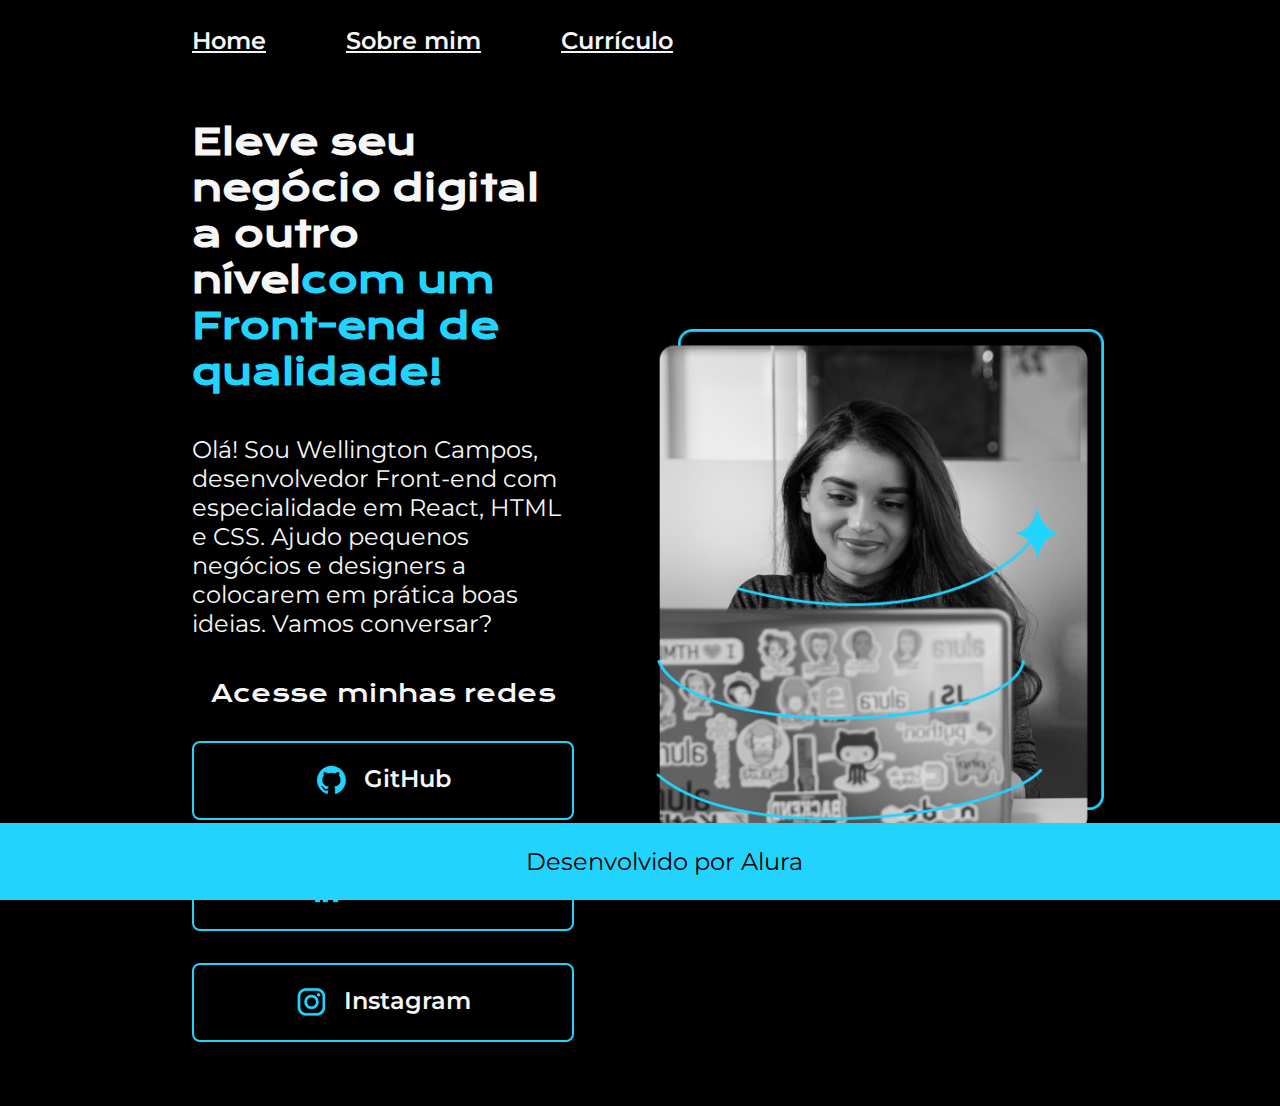
<file: index.html>
<!DOCTYPE html>
<html lang="pt-br">

<head>
    <meta charset="UTF-8">
    <meta http-equiv="X-UA-Compatible" content="IE=edge">
    <meta name="viewport" content="width=device-width, initial-scale=1.0">
    <title>Portifolio</title>
    <link rel="stylesheet" href="./styles/style.css">
</head>

<body>
    <header class="cabecalho">
        <nav class="cabecalho__menu">
       <a class = "cabecalho__menu__link" href="index.html">Home</a>       
       <a class = "cabecalho__menu__link" href="about.html">Sobre mim</a>
       <a class = "cabecalho__menu__link" href="curriculo.html">Currículo</a>
    </nav>
    </header>
    <main class="apresentacao">
        <section class="apresentacao__conteudo">
            <h1 class="apresentacao__conteudo__titulo">Eleve seu negócio digital a outro nível<strong 
            class="titulo-destaque">com um Front-end de qualidade!
            </strong></h1>
            <p class="apresentacao__conteudo__texto">Olá! Sou Wellington Campos, desenvolvedor
            Front-end com especialidade em React, HTML e
            CSS. Ajudo pequenos negócios e designers a
            colocarem em prática boas ideias. Vamos
            conversar?</p>
            <div class="apresentacao__links">
                <h2 class="apresentacao__links__subtitulo">Acesse minhas redes</h2>
                <a class="apresentacao__links__link" href="https://github.com/wcamposdfbr">
                    <img src="./assets/github.png" alt="Imagem Github">
                    GitHub
                </a>
                <a class="apresentacao__links__link" href="https://linkedin.com/in/wellington-campos-4a80a398/">
                    <img src="./assets/linkedin.png" alt="Imagem linkedin">
                    linkedin
                </a>
                <a class="apresentacao__links__link" href="https://github.com/guilhermeonrails">
                    <img src="./assets/instagram.png" alt="Imagem Instagram">
                    Instagram
                </a>
            </div>
        </section>        
        <img class="apresentacao__imagem" src="./assets/Imagem.png" alt="Foto da Joana Santos programando">
    </main>
    <footer class="rodape">
        <p>Desenvolvido por Alura</p>
    </footer>
</body>

</html>
</file>
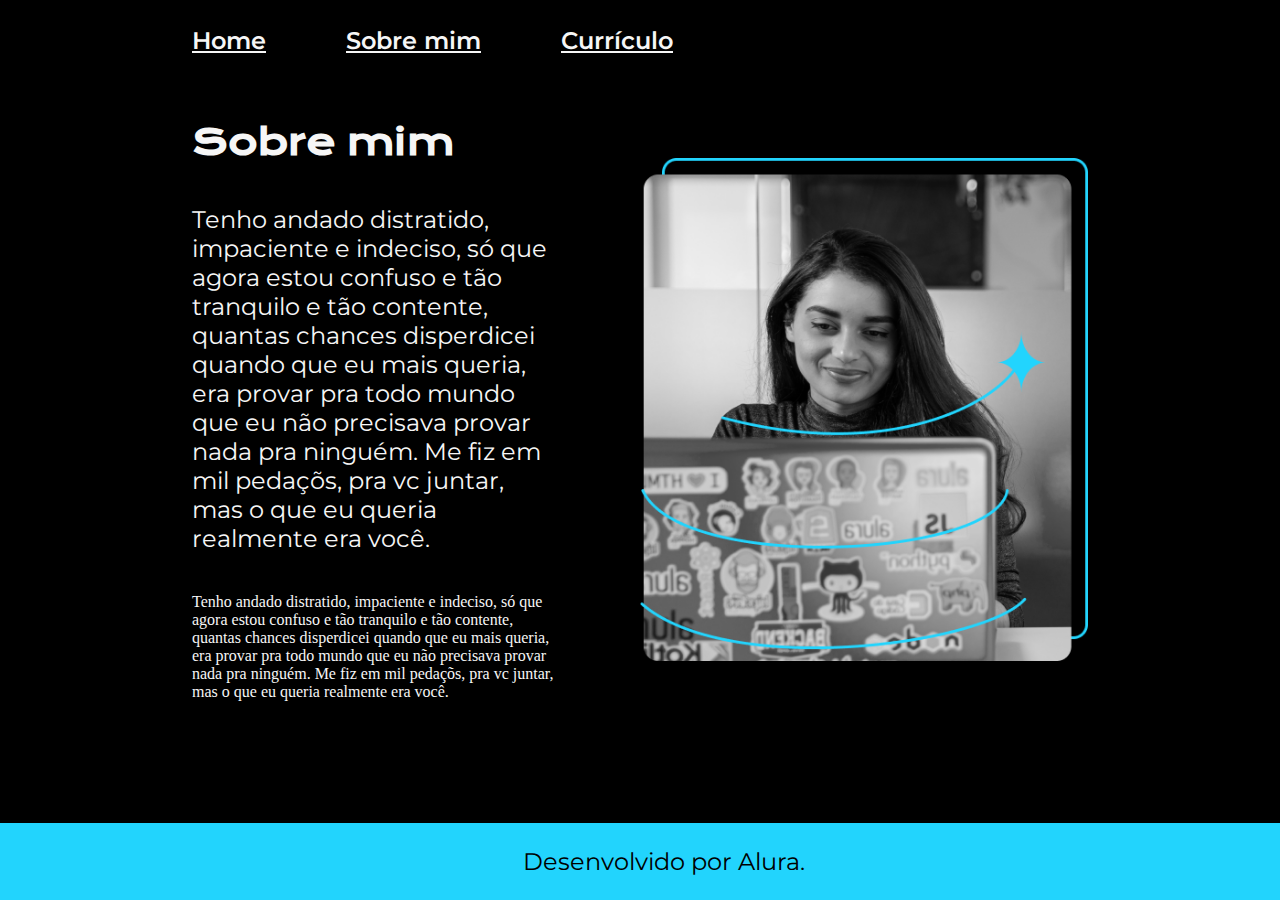
<file: about.html>
<!DOCTYPE html>
<html lang="pt-br">
<head>
    <meta charset="UTF-8">
    <meta http-equiv="X-UA-Compatible" content="IE=edge">
    <meta name="viewport" content="width=device-width, initial-scale=1.0">
    <title>Sobre mim</title>
    <link rel="stylesheet" href="./styles/style.css">
</head>
<body>
    <header class="cabecalho">
        <nav class="cabecalho__menu">
       <a class = "cabecalho__menu__link" href="index.html">Home</a>       
       <a class = "cabecalho__menu__link" href="about.html">Sobre mim</a>
       <a class = "cabecalho__menu__link" href="curriculo.html">Currículo</a>
    </nav>
    </header>
    <main class="apresentacao">
        <section class="apresentacao__conteudo">
            <h1 class="apresentacao__conteudo__titulo">Sobre mim</h1>
            <Pc class="apresentacao__conteudo__texto">Tenho andado distratido, impaciente e indeciso, só que agora estou confuso e tão tranquilo e tão 
                contente, quantas chances disperdicei quando que eu mais queria, era provar pra todo mundo
                que eu não precisava provar nada pra ninguém. Me fiz em mil pedaçõs, pra vc juntar, mas o que eu 
                queria realmente era você.
            </Pc class="apresentacao__conteudo__texto">
            <P>Tenho andado distratido, impaciente e indeciso, só que agora estou confuso e tão tranquilo e tão 
                contente, quantas chances disperdicei quando que eu mais queria, era provar pra todo mundo
                que eu não precisava provar nada pra ninguém. Me fiz em mil pedaçõs, pra vc juntar, mas o que eu 
                queria realmente era você.</P>
        </section>
        
        <img class="apresentacao__imagem" src="./assets/Imagem.png" alt="Foto da Joana Santos programando">
    </main>
    <footer class="rodape">
        <p>Desenvolvido por Alura.</p>
    </footer>
</body>
</html>
</file>
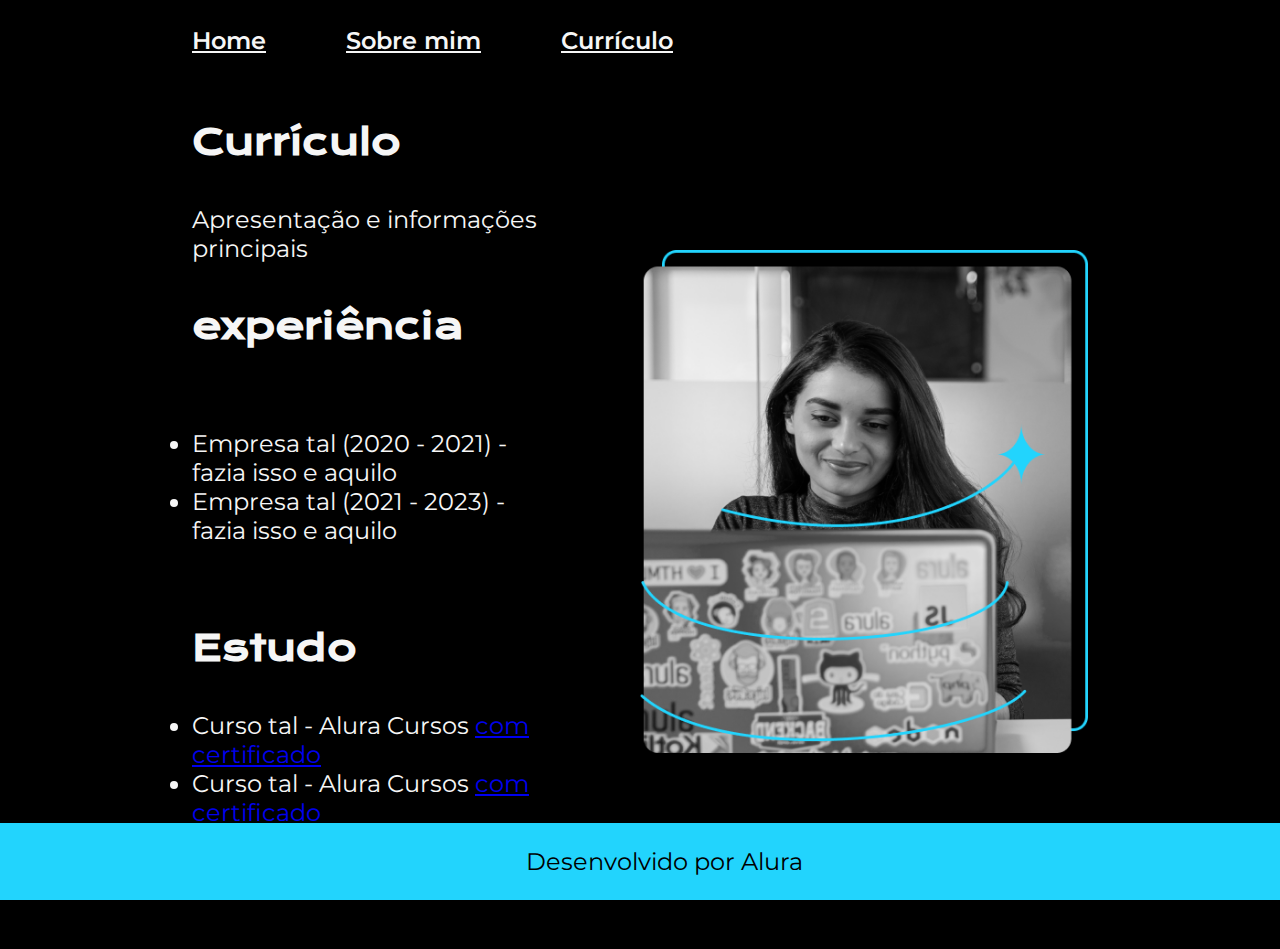
<file: curriculo.html>
<!DOCTYPE html>
<html lang="pt-br">
<head>
    <meta charset="UTF-8">
    <meta http-equiv="X-UA-Compatible" content="IE=edge">
    <meta name="viewport" content="width=device-width, initial-scale=1.0">
    <title>Currículo</title>
    <link rel="stylesheet" href="/styles/style.css">
</head>
<body>
    <header class="cabecalho">
        <nav class="cabecalho__menu">
       <a class = "cabecalho__menu__link" href="index.html">Home</a>       
       <a class = "cabecalho__menu__link" href="about.html">Sobre mim</a>
       <a class = "cabecalho__menu__link" href="curriculo.html">Currículo</a>
    </nav>
    </header>
    <main class="apresentacao">
       <section class="apresentacao__conteudo">
        <h1 class="apresentacao__conteudo__titulo" >Currículo</h1>
        <p class="apresentacao__conteudo__texto">
            Apresentação e informações principais
        </p>
        <h2 class="apresentacao__conteudo__titulo" >experiência</h1>
            <p class="apresentacao__conteudo__texto">
                <ul class="apresentacao__conteudo__texto">
                    <li> Empresa tal (2020 - 2021) - fazia isso e aquilo </li>
                    <li> Empresa tal (2021 - 2023) - fazia isso e aquilo </li>
                </ul>
            </p>
        <h2 class="apresentacao__conteudo__titulo" >Estudo</h2>
        <div class="apresentacao__conteudo__texto">
            <ul class="apresentacao__conteudo__texto">
                <li>Curso tal - Alura Cursos <a href="linkdocertificado">com certificado</a> </li>
                <li>Curso tal - Alura Cursos <a href="linkdocertificado">com certificado</a></li>
                <li>Curso tal - Alura Cursos <a href="linkdocertificado">com certificado</a></li>
            </ul>
            </div>

       </section>       
       <img class="apresentacao__imagem" src="./assets/Imagem.png" alt="Foto da Joana Santos programando">
    </main>
    <footer class="rodape">
        <p>Desenvolvido por Alura</p>
    </footer>
    
</body>
</html>
</file>
<file: styles/style.css>
@import url('https://fonts.googleapis.com/css2?family=Krona+One&family=Montserrat:wght@400;600&display=swap');

:root{
    --cor-primaria: #000000;
    --cor-secundaria: #F6F6F6;
    --cor-terciaria: #22D4FD;
}

*{
    margin: 0;
    padding: 0;
}

body{
    /* height: 100vh; */
    box-sizing: border-box;
    background-color: var(--cor-primaria);
    color: var(--cor-secundaria)
}
.cabecalho{
    padding: 2% 0% 0% 15%;
}
.cabecalho__menu{
    display: flex;
    gap: 80px;
}
.cabecalho__menu__link{
    font-family: 'Montserrat', sans-serif;
    font-size: 1.5rem;
    font-weight: 600;
    color: var(--cor-terciaria)
    text-decoration: none;
}
.apresentacao{
    padding: 5% 15%;
    display: flex;
    align-items: center;
    justify-content: space-between;
    gap: 82px;
}
.apresentacao__conteudo{
    width: 50%;
    display: flex;
    flex-direction: column;
    gap: 40px;
}

.apresentacao__conteudo__titulo{
    font-size: 2.25rem;
    font-family: 'Krona One', sans-serif;
}
.titulo-destaque{
    color: var(--cor-terciaria)
}
.apresentacao__conteudo__texto{
    font-size: 1.5rem;
    font-family: 'Montserrat', sans-serif;
}

.apresentacao__links{
    display: flex;
    flex-direction: column;
    justify-content: space-between;
    align-items: center;
    gap: 32px;
}
.apresentacao__links__subtitulo{
    font-family: 'Krona One', sans-serif;
    font-weight: 400;
    font-size: 1.5rem;
}
.apresentacao__links__link{
    /* background-color: #22D4FD; */
    display: flex;
    justify-content: center;
    gap: 16px;
    border: 2px solid var(--cor-terciaria);
    width: 378px;
    text-align: center;
    border-radius: 8px;
    font-size: 1.5rem;
    font-weight: 600;
    padding: 21.5px 0;
    text-decoration: none;
    color: var(--cor-secundaria);
    font-family: 'Montserrat', sans-serif;
}
.apresentacao__links__link:hover{
    background-color: var(--cor-primaria)
}

.apresentacao__imagem{
    width: 50%;


}
.rodape{
    color: var(--cor-primaria);
    background-color: var(--cor-terciaria);
    padding: 24px;
    text-align: center;
    font-family: 'Montserrat', sans-serif;
    font-size: 1.5rem;
    font-weight: 400;
    bottom: 0;
    position: fixed;
    width: 100%;
}

@media(max-width: 1200px){
    .apresentacao{
        flex-direction: column-reverse;
        padding: 5%;
    }
    .cabecalho{
     padding: 10%;

    }
    
    .cabecalho__menu{
        justify-content: center;
    }

    .apresentacao__conteudo{
        width: auto;
    }
</file>
